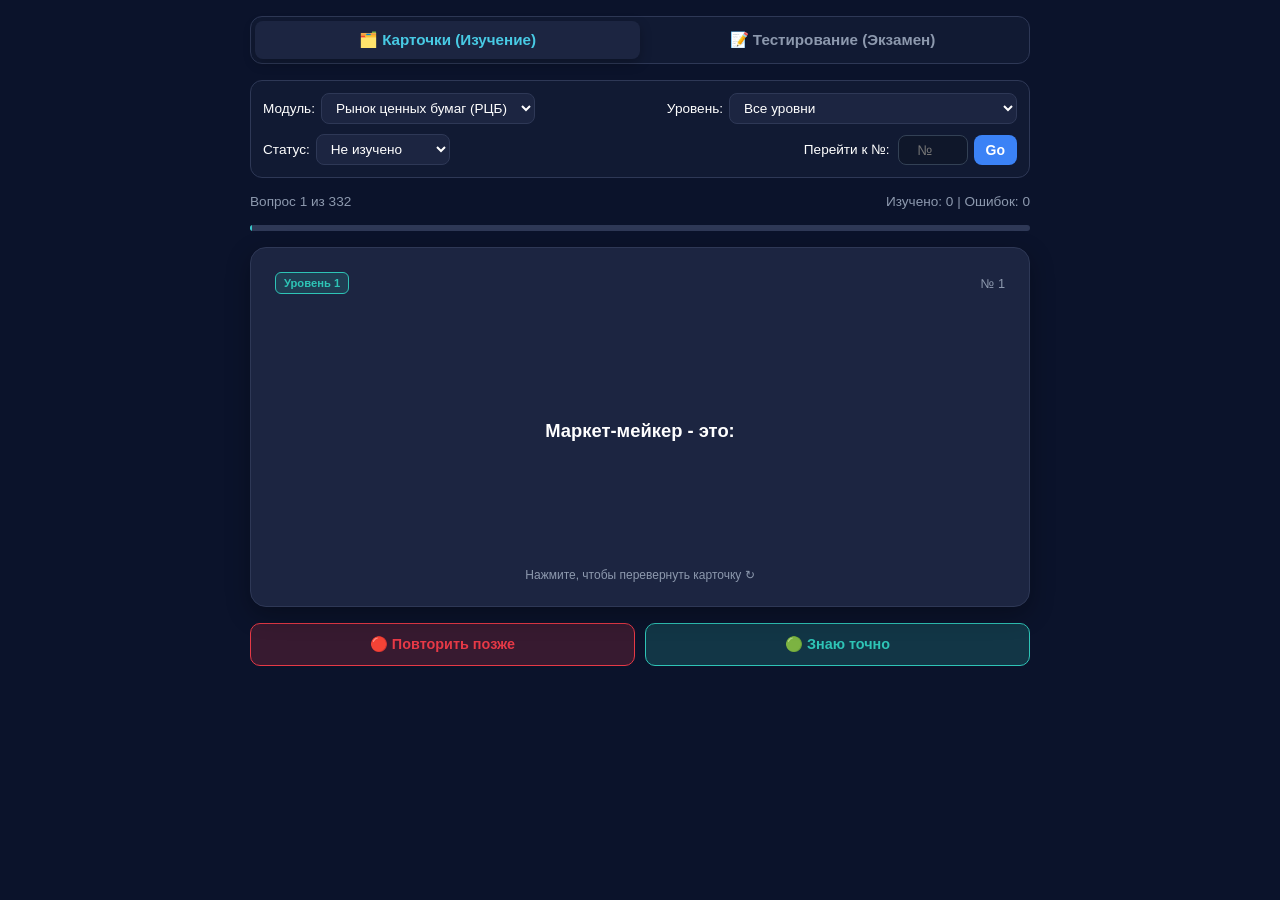
<file: index.html>
<!DOCTYPE html>
<html lang="ru">
<head>
  <meta charset="UTF-8">
  <meta name="viewport" content="width=device-width, initial-scale=1.0">
  <title>Тренажер АРРФР: Карточки и Тесты</title>
  <link rel="stylesheet" href="style.css">
</head>
<body>

<div class="container">
  <!-- Переключатель режимов -->
  <div class="mode-switch">
    <button class="mode-btn active" id="btnModeCards" onclick="setMode('cards')">🗂️ Карточки (Изучение)</button>
    <button class="mode-btn" id="btnModeQuiz" onclick="setMode('quiz')">📝 Тестирование (Экзамен)</button>
  </div>

  <!-- Фильтры -->
  <div class="filters">
    <div class="filter-item">
      <label>Модуль:</label>
      <select id="moduleSelect" onchange="applyFilters()">
        <option value="all">Все модули</option>
        <option value="rcb" selected>Рынок ценных бумаг (РЦБ)</option>
        <option value="gk">Гражданский кодекс</option>
        <option value="ao">Закон об АО</option>
        <option value="buh">Бухгалтерский учет</option>
      </select>
    </div>
    <div class="filter-item">
      <label>Уровень:</label>
      <select id="levelSelect" onchange="applyFilters()">
        <option value="all">Все уровни</option>
        <option value="1">🟢 Уровень 1 (Определения / База)</option>
        <option value="2">🟡 Уровень 2 (Процедуры / Участники)</option>
        <option value="3">🔴 Уровень 3 (Сроки / Санкции)</option>
      </select>
    </div>
    <!-- Фильтр по статусу изучения -->
    <div class="filter-group">
      <label for="status-filter">Статус:</label>
      <select id="status-filter" onchange="applyFilters()">
        <option value="all">Все вопросы</option>
        <option value="unlearned" selected>Не изучено</option>
        <option value="learned">Изучено</option>
        <option value="mistakes">⚠️ Ошибки (0)</option>
      </select>
    </div>
    <!-- Быстрый переход по номеру -->
    <div class="filter-group goto-group">
      <label for="goto-input">Перейти к №:</label>
      <div class="goto-box">
        <input type="number" id="goto-input" min="1" placeholder="№" />
        <button id="goto-btn" type="button">Go</button>
      </div>
    </div>
  </div>

  <!-- Панель статуса -->
  <div class="status-panel">
    <span id="counterText">Загрузка базы...</span>
    <span id="scoreText">Изучено: 0</span>
  </div>
  <div class="progress-bar-container">
    <div class="progress-fill" id="progressFill"></div>
  </div>

  <!-- Секция Карточек -->
  <div class="flashcard-section" id="cardsSection">
    <div class="scene" onclick="flipCard()">
      <div class="card" id="flashcard">
        <div class="card-face card-front">
          <div class="card-top">
            <span class="badge" id="cBadge">Уровень</span>
            <span style="color: var(--text-dim);" id="cNumber">№</span>
          </div>
          <div class="card-content">
            <div class="q-title" id="cQuestion">Загрузка вопроса...</div>
          </div>
          <div class="card-hint">Нажмите, чтобы перевернуть карточку ↻</div>
        </div>

        <div class="card-face card-back">
          <div class="card-top">
            <span style="color: var(--accent); font-weight: 700;">ПРАВИЛЬНЫЙ ОТВЕТ</span>
          </div>
          <div class="card-content">
            <div class="a-title" id="cAnswer">Ответ</div>
          </div>
          <div class="card-hint">Нажмите, чтобы вернуться к вопросу ↺</div>
        </div>
      </div>
    </div>

    <div class="card-actions">
      <button class="btn btn-red" onclick="cardAction(false)">🔴 Повторить позже</button>
      <button class="btn btn-green" onclick="cardAction(true)">🟢 Знаю точно</button>
    </div>
  </div>

  <!-- Секция Тестов -->
  <div class="quiz-section" id="quizSection">
    <div class="quiz-box">
      <div class="card-top">
        <span class="badge" id="qBadge">Уровень</span>
        <span style="color: var(--text-dim);" id="qNumber">Тест №</span>
      </div>
      <div class="quiz-question" id="quizQuestionText">Вопрос теста?</div>
      <div class="options-grid" id="optionsGrid"></div>
      <div class="quiz-explanation" id="quizExplanation"></div>
      <button class="quiz-next-btn" id="btnNextQuiz" onclick="nextQuizQuestion()">Следующий вопрос →</button>
    </div>
  </div>
</div>

<script src="app.js"></script>
</body>
</html>
</file>
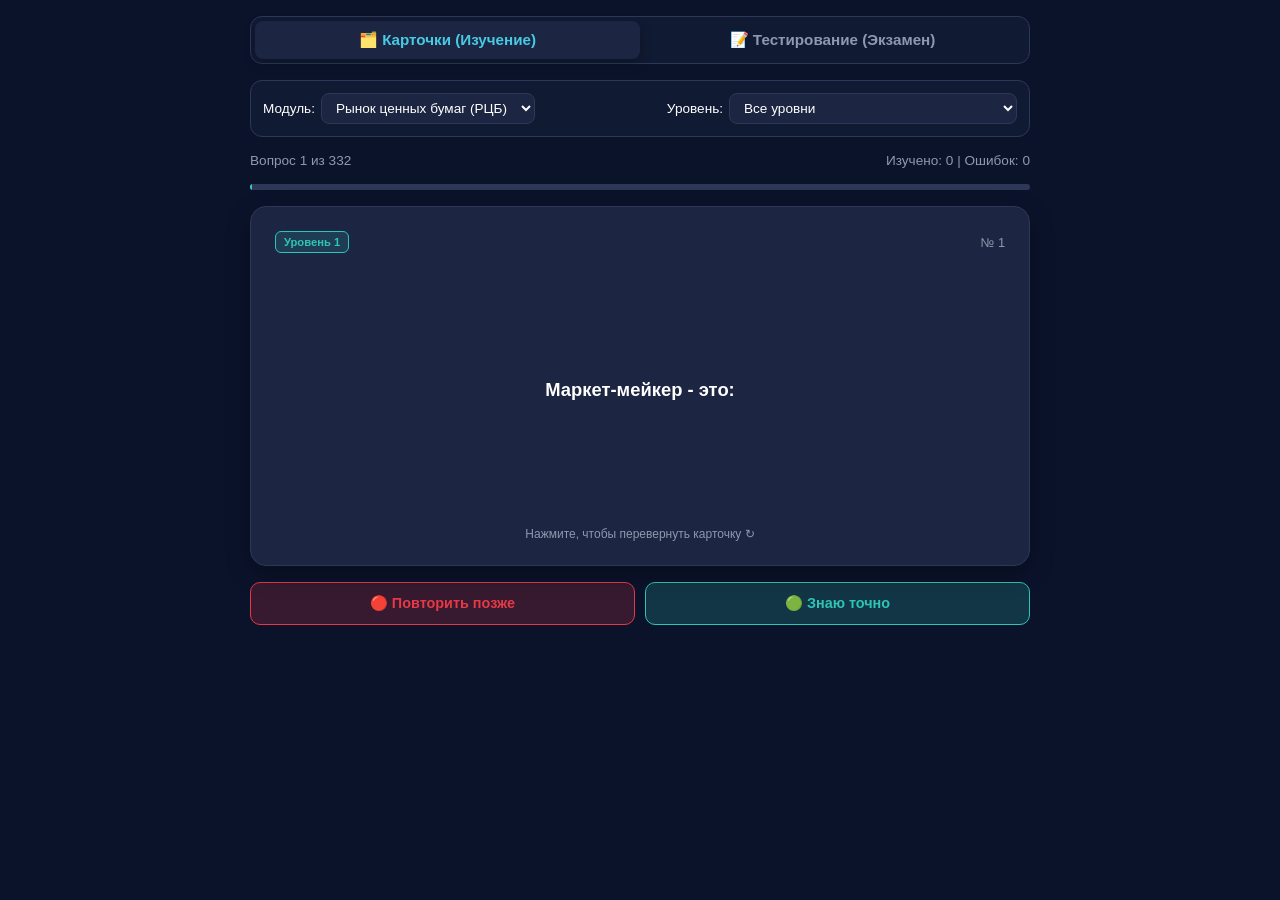
<file: intex.html>
<!DOCTYPE html>
<html lang="ru">
<head>
  <meta charset="UTF-8">
  <meta name="viewport" content="width=device-width, initial-scale=1.0">
  <title>Тренажер АРРФР: Карточки и Тесты</title>
  <link rel="stylesheet" href="style.css">
</head>
<body>

<div class="container">
  <!-- Переключатель режимов -->
  <div class="mode-switch">
    <button class="mode-btn active" id="btnModeCards" onclick="setMode('cards')">🗂️ Карточки (Изучение)</button>
    <button class="mode-btn" id="btnModeQuiz" onclick="setMode('quiz')">📝 Тестирование (Экзамен)</button>
  </div>

  <!-- Фильтры -->
  <div class="filters">
    <div class="filter-item">
      <label>Модуль:</label>
      <select id="moduleSelect" onchange="applyFilters()">
        <option value="all">Все модули</option>
        <option value="rcb" selected>Рынок ценных бумаг (РЦБ)</option>
        <option value="gk">Гражданский кодекс</option>
        <option value="ao">Закон об АО</option>
      </select>
    </div>
    <div class="filter-item">
      <label>Уровень:</label>
      <select id="levelSelect" onchange="applyFilters()">
        <option value="all">Все уровни</option>
        <option value="1">🟢 Уровень 1 (Определения / База)</option>
        <option value="2">🟡 Уровень 2 (Процедуры / Участники)</option>
        <option value="3">🔴 Уровень 3 (Сроки / Санкции)</option>
      </select>
    </div>
  </div>

  <!-- Панель статуса -->
  <div class="status-panel">
    <span id="counterText">Загрузка базы...</span>
    <span id="scoreText">Изучено: 0</span>
  </div>
  <div class="progress-bar-container">
    <div class="progress-fill" id="progressFill"></div>
  </div>

  <!-- Секция Карточек -->
  <div class="flashcard-section" id="cardsSection">
    <div class="scene" onclick="flipCard()">
      <div class="card" id="flashcard">
        <div class="card-face card-front">
          <div class="card-top">
            <span class="badge" id="cBadge">Уровень</span>
            <span style="color: var(--text-dim);" id="cNumber">№</span>
          </div>
          <div class="card-content">
            <div class="q-title" id="cQuestion">Загрузка вопроса...</div>
          </div>
          <div class="card-hint">Нажмите, чтобы перевернуть карточку ↻</div>
        </div>

        <div class="card-face card-back">
          <div class="card-top">
            <span style="color: var(--accent); font-weight: 700;">ПРАВИЛЬНЫЙ ОТВЕТ</span>
            <span style="color: var(--text-dim);" id="cArticle">Статья</span>
          </div>
          <div class="card-content">
            <div class="a-title" id="cAnswer">Ответ</div>
            <div class="law-box" id="cLawQuote">Цитата из закона</div>
          </div>
          <div class="card-hint">Нажмите, чтобы вернуться к вопросу ↺</div>
        </div>
      </div>
    </div>

    <div class="card-actions">
      <button class="btn btn-red" onclick="cardAction(false)">🔴 Повторить позже</button>
      <button class="btn btn-green" onclick="cardAction(true)">🟢 Знаю точно</button>
    </div>
  </div>

  <!-- Секция Тестов -->
  <div class="quiz-section" id="quizSection">
    <div class="quiz-box">
      <div class="card-top">
        <span class="badge" id="qBadge">Уровень</span>
        <span style="color: var(--text-dim);" id="qNumber">Тест №</span>
      </div>
      <div class="quiz-question" id="quizQuestionText">Вопрос теста?</div>
      <div class="options-grid" id="optionsGrid"></div>
      <div class="quiz-explanation" id="quizExplanation"></div>
      <button class="quiz-next-btn" id="btnNextQuiz" onclick="nextQuizQuestion()">Следующий вопрос →</button>
    </div>
  </div>
</div>

<script src="app.js"></script>
</body>
</html>
</file>
<file: style.css>
:root {
  --bg: #0b132b;
  --card-bg: #1c2541;
  --card-back: #162038;
  --text: #ffffff;
  --text-dim: #8d99ae;
  --accent: #48cae4;
  --accent-hover: #0096c7;
  --green: #2ec4b6;
  --red: #e63946;
  --yellow: #ffb703;
  --border: #2e3856;
}

* {
  box-sizing: border-box;
  margin: 0;
  padding: 0;
  font-family: -apple-system, BlinkMacSystemFont, "Segoe UI", Roboto, sans-serif;
}

body {
  background: var(--bg);
  color: var(--text);
  min-height: 100vh;
  display: flex;
  flex-direction: column;
  align-items: center;
  padding: 16px;
}

.container {
  width: 100%;
  max-width: 780px;
  display: flex;
  flex-direction: column;
  gap: 16px;
}

/* Переключатель режимов */
.mode-switch {
  display: flex;
  background: #111a33;
  padding: 4px;
  border-radius: 12px;
  border: 1px solid var(--border);
}

.mode-btn {
  flex: 1;
  padding: 10px;
  border: none;
  background: transparent;
  color: var(--text-dim);
  font-weight: 600;
  font-size: 0.95rem;
  border-radius: 8px;
  cursor: pointer;
  transition: all 0.2s;
}

.mode-btn.active {
  background: var(--card-bg);
  color: var(--accent);
  box-shadow: 0 4px 12px rgba(0, 0, 0, 0.25);
}

/* Панель фильтров */
.filters {
  display: flex;
  flex-wrap: wrap;
  gap: 10px;
  align-items: center;
  justify-content: space-between;
  background: #111a33;
  padding: 12px;
  border-radius: 12px;
  border: 1px solid var(--border);
}

.filter-item,
.filter-group {
  display: flex;
  align-items: center;
  gap: 6px;
  font-size: 0.85rem;
}

select {
  background: var(--card-bg);
  color: var(--text);
  border: 1px solid var(--border);
  padding: 6px 10px;
  border-radius: 8px;
  font-size: 0.85rem;
  outline: none;
  cursor: pointer;
}

/* Быстрый переход по номеру */
.goto-group {
  display: flex;
  align-items: center;
  gap: 8px;
}

.goto-box {
  display: flex;
  gap: 6px;
}

#goto-input {
  width: 70px;
  padding: 6px 8px;
  background: #0f172a;
  border: 1px solid #334155;
  border-radius: 8px;
  color: #fff;
  font-size: 14px;
  text-align: center;
  outline: none;
}

#goto-btn {
  padding: 6px 12px;
  background: #3b82f6;
  border: none;
  border-radius: 8px;
  color: #fff;
  font-size: 14px;
  font-weight: 600;
  cursor: pointer;
  transition: background 0.2s;
}

#goto-btn:hover {
  background: #2563eb;
}

/* Панель статуса и прогресс */
.status-panel {
  display: flex;
  justify-content: space-between;
  font-size: 0.85rem;
  color: var(--text-dim);
}

.progress-bar-container {
  width: 100%;
  height: 6px;
  background: var(--border);
  border-radius: 3px;
  overflow: hidden;
}

.progress-fill {
  height: 100%;
  width: 0%;
  background: linear-gradient(90deg, var(--accent), var(--green));
  transition: width 0.3s ease;
}

/* Секция карточек (Флэшкарты) */
.flashcard-section {
  display: flex;
  flex-direction: column;
  gap: 16px;
}

.scene {
  width: 100%;
  min-height: 360px;
  perspective: 1200px;
  cursor: pointer;
}

.card {
  width: 100%;
  min-height: 360px;
  position: relative;
  transform-style: preserve-3d;
  transition: transform 0.5s cubic-bezier(0.4, 0.2, 0.2, 1);
  border-radius: 16px;
}

.card.is-flipped {
  transform: rotateY(180deg);
}

.card-face {
  position: absolute;
  width: 100%;
  height: 100%;
  backface-visibility: hidden;
  border-radius: 16px;
  border: 1px solid var(--border);
  padding: 24px;
  display: flex;
  flex-direction: column;
  justify-content: space-between;
  box-shadow: 0 8px 24px rgba(0, 0, 0, 0.3);
  overflow-y: auto;
}

.card-front {
  background: var(--card-bg);
}

.card-back {
  background: var(--card-back);
  transform: rotateY(180deg);
  border-color: #3d5a80;
}

.card-top {
  display: flex;
  justify-content: space-between;
  align-items: center;
  font-size: 0.8rem;
}

.badge {
  padding: 4px 8px;
  border-radius: 6px;
  font-weight: 600;
  font-size: 0.7rem;
}
.badge-l1 { background: rgba(46, 196, 182, 0.15); color: var(--green); border: 1px solid var(--green); }
.badge-l2 { background: rgba(255, 183, 3, 0.15); color: var(--yellow); border: 1px solid var(--yellow); }
.badge-l3 { background: rgba(230, 57, 70, 0.15); color: var(--red); border: 1px solid var(--red); }

.card-content {
  margin: auto 0;
  padding: 12px 0;
}

.q-title {
  font-size: 1.15rem;
  line-height: 1.5;
  font-weight: 600;
  text-align: center;
}

.a-title {
  font-size: 1.1rem;
  line-height: 1.6;
  text-align: left;
  color: #edf2f4;
}

.card-hint {
  text-align: center;
  font-size: 0.75rem;
  color: var(--text-dim);
}

.card-actions {
  display: flex;
  gap: 10px;
}

.btn {
  flex: 1;
  padding: 12px;
  border: none;
  border-radius: 10px;
  font-weight: 600;
  font-size: 0.9rem;
  cursor: pointer;
  display: flex;
  align-items: center;
  justify-content: center;
  transition: opacity 0.2s, transform 0.1s;
}
.btn:active {
  transform: scale(0.98);
  opacity: 0.85;
}
.btn-red { background: rgba(230, 57, 70, 0.2); color: var(--red); border: 1px solid var(--red); }
.btn-green { background: rgba(46, 196, 182, 0.2); color: var(--green); border: 1px solid var(--green); }

/* Секция тестирования (Quiz) */
.quiz-section {
  display: none;
  flex-direction: column;
  gap: 16px;
}

.quiz-box {
  background: var(--card-bg);
  border: 1px solid var(--border);
  border-radius: 16px;
  padding: 24px;
  display: flex;
  flex-direction: column;
  gap: 18px;
}

.quiz-question {
  font-size: 1.15rem;
  font-weight: 600;
  line-height: 1.5;
}

.options-grid {
  display: flex;
  flex-direction: column;
  gap: 10px;
}

.option-btn {
  width: 100%;
  text-align: left;
  padding: 14px 16px;
  border-radius: 10px;
  border: 1px solid var(--border);
  background: #111a33;
  color: var(--text);
  font-size: 0.95rem;
  cursor: pointer;
  line-height: 1.4;
  transition: all 0.2s ease;
}

.option-btn:hover:not([disabled]) {
  border-color: var(--accent);
  background: #162444;
}

.option-btn.correct {
  background: rgba(46, 196, 182, 0.2) !important;
  border-color: var(--green) !important;
  color: var(--green) !important;
  font-weight: 600;
}

.option-btn.wrong {
  background: rgba(230, 57, 70, 0.2) !important;
  border-color: var(--red) !important;
  color: var(--red) !important;
}

.quiz-explanation {
  display: none;
  padding: 12px;
  border-radius: 8px;
  background: rgba(72, 202, 228, 0.08);
  border-left: 3px solid var(--accent);
  font-size: 0.85rem;
  color: var(--text);
}

.quiz-next-btn {
  display: none;
  padding: 12px;
  background: var(--accent);
  color: #0b132b;
  font-weight: 700;
  border-radius: 10px;
  border: none;
  cursor: pointer;
  transition: background 0.2s;
}

.quiz-next-btn:hover {
  background: var(--accent-hover);
}

/* Адаптивность для мобильных */
@media (max-width: 600px) {
  body {
    padding: 10px;
  }
  .filters {
    flex-direction: column;
    align-items: stretch;
  }
  .filter-item,
  .filter-group {
    justify-content: space-between;
  }
  .scene,
  .card {
    min-height: 320px;
  }
  .q-title {
    font-size: 1.05rem;
  }
  .a-title {
    font-size: 0.95rem;
  }
}
</file>
